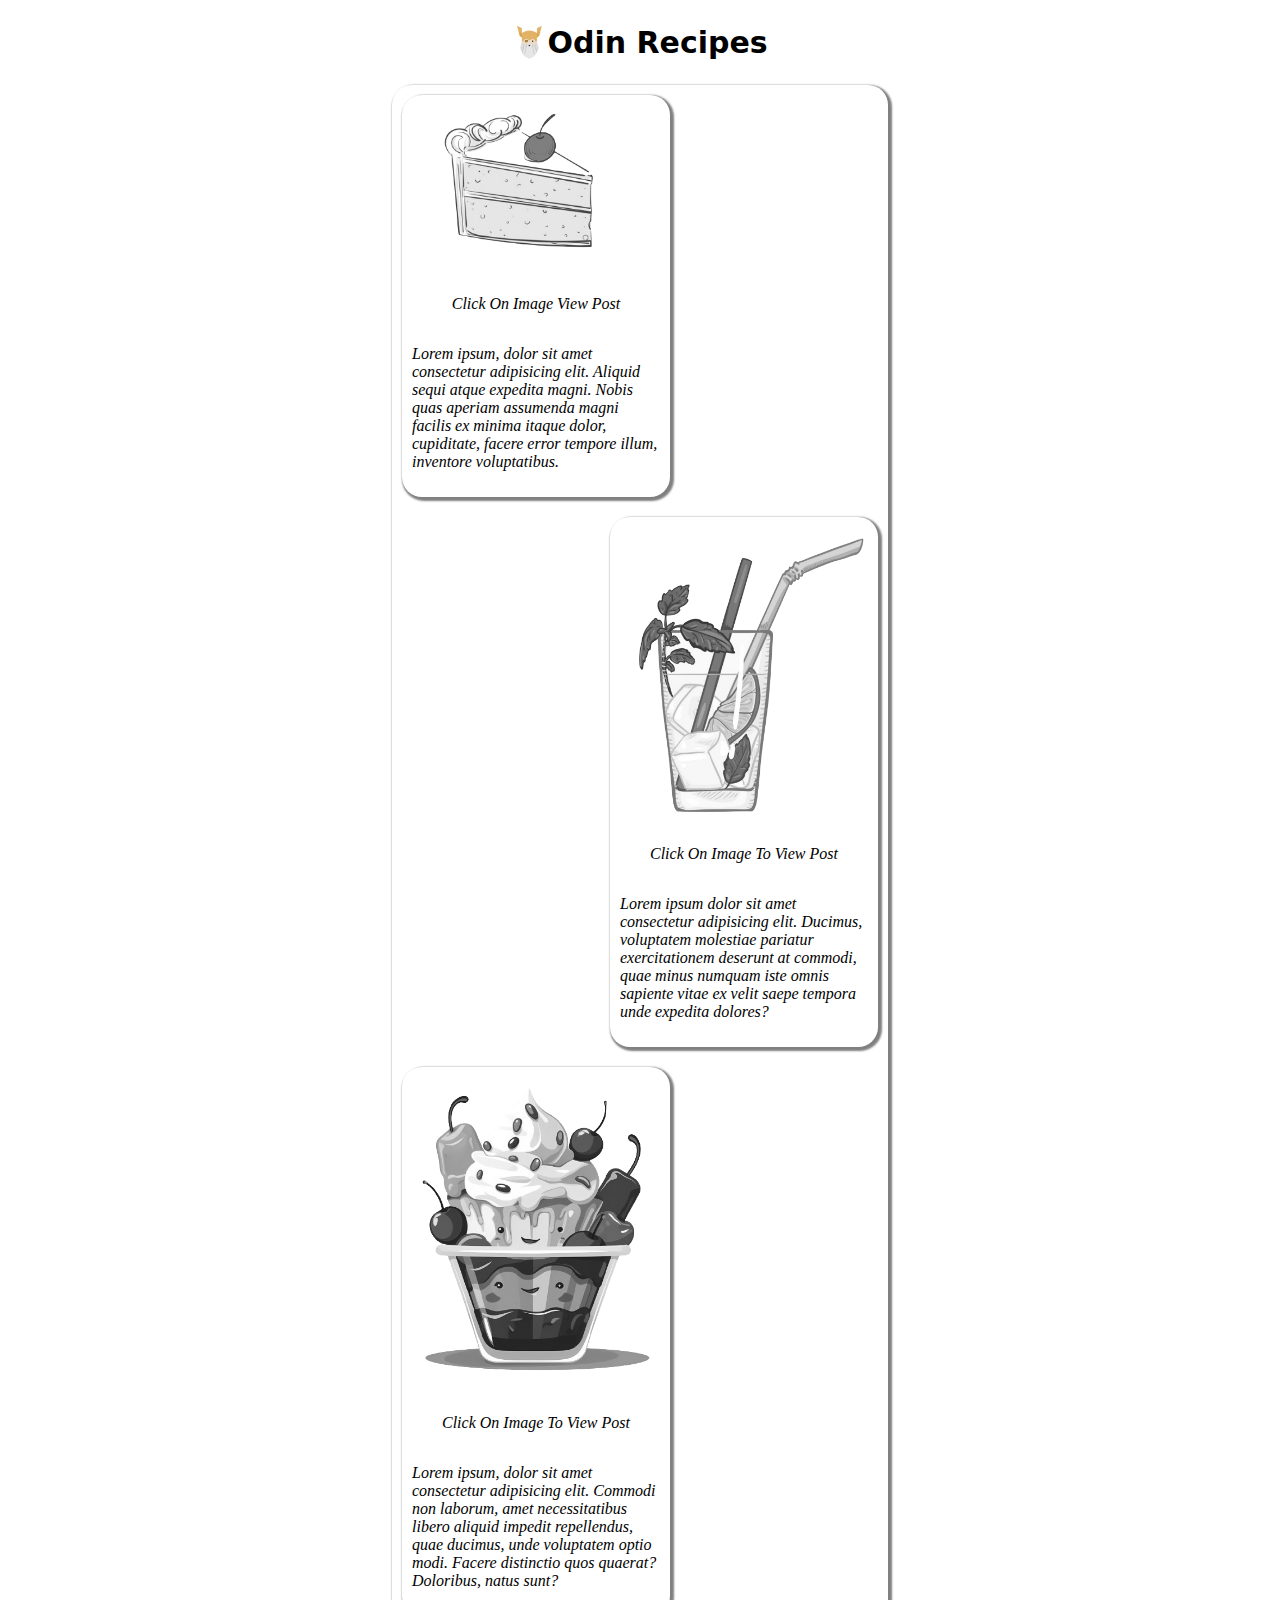
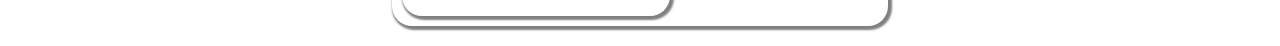
<file: index.html>
<!DOCTYPE html>
<html lang="en">
<head>
    <meta charset="UTF-8">
    <meta name="viewport" content="width=device-width, initial-scale=1.0">
    <title>odin-recipes</title>
    <link rel="stylesheet" href="style.css">
</head>
<body>
    <div class="heading">
        <img src="./recipes/images/logo/TOP-logo.png" alt="The Odin Project Logo">
        <h2>Odin Recipes</h2>
    </div>
    <div class="container">
        <div class="card">
            <a href="./recipes/cake.html"><img src="./index-page-images/cake.png" alt="Cake"></a>
            <p>Click On Image View Post</p>
            <p>Lorem ipsum, dolor sit amet consectetur adipisicing elit. Aliquid sequi atque expedita magni. Nobis quas aperiam assumenda magni facilis ex minima itaque dolor, cupiditate, facere error tempore illum, inventore voluptatibus.</p>
        </div>
        <div class="card second">
            <a href="./recipes/mojito.html"><img src="./index-page-images/mojito.png" alt=""></a>
            <p>Click On Image To View Post</p>
            <p>Lorem ipsum dolor sit amet consectetur adipisicing elit. Ducimus, voluptatem molestiae pariatur exercitationem deserunt at commodi, quae minus numquam iste omnis sapiente vitae ex velit saepe tempora unde expedita dolores?</p>
        </div>
        <div class="card">
            <a href="./recipes/ice-cream.html"><img src="./index-page-images/ice-cream.png" alt="Ice Cream"></a>
            <p>Click On Image To View Post</p>
            <p>Lorem ipsum, dolor sit amet consectetur adipisicing elit. Commodi non laborum, amet necessitatibus libero aliquid impedit repellendus, quae ducimus, unde voluptatem optio modi. Facere distinctio quos quaerat? Doloribus, natus sunt?</p>
        </div>
    </div>
</body>
</html>
</file>
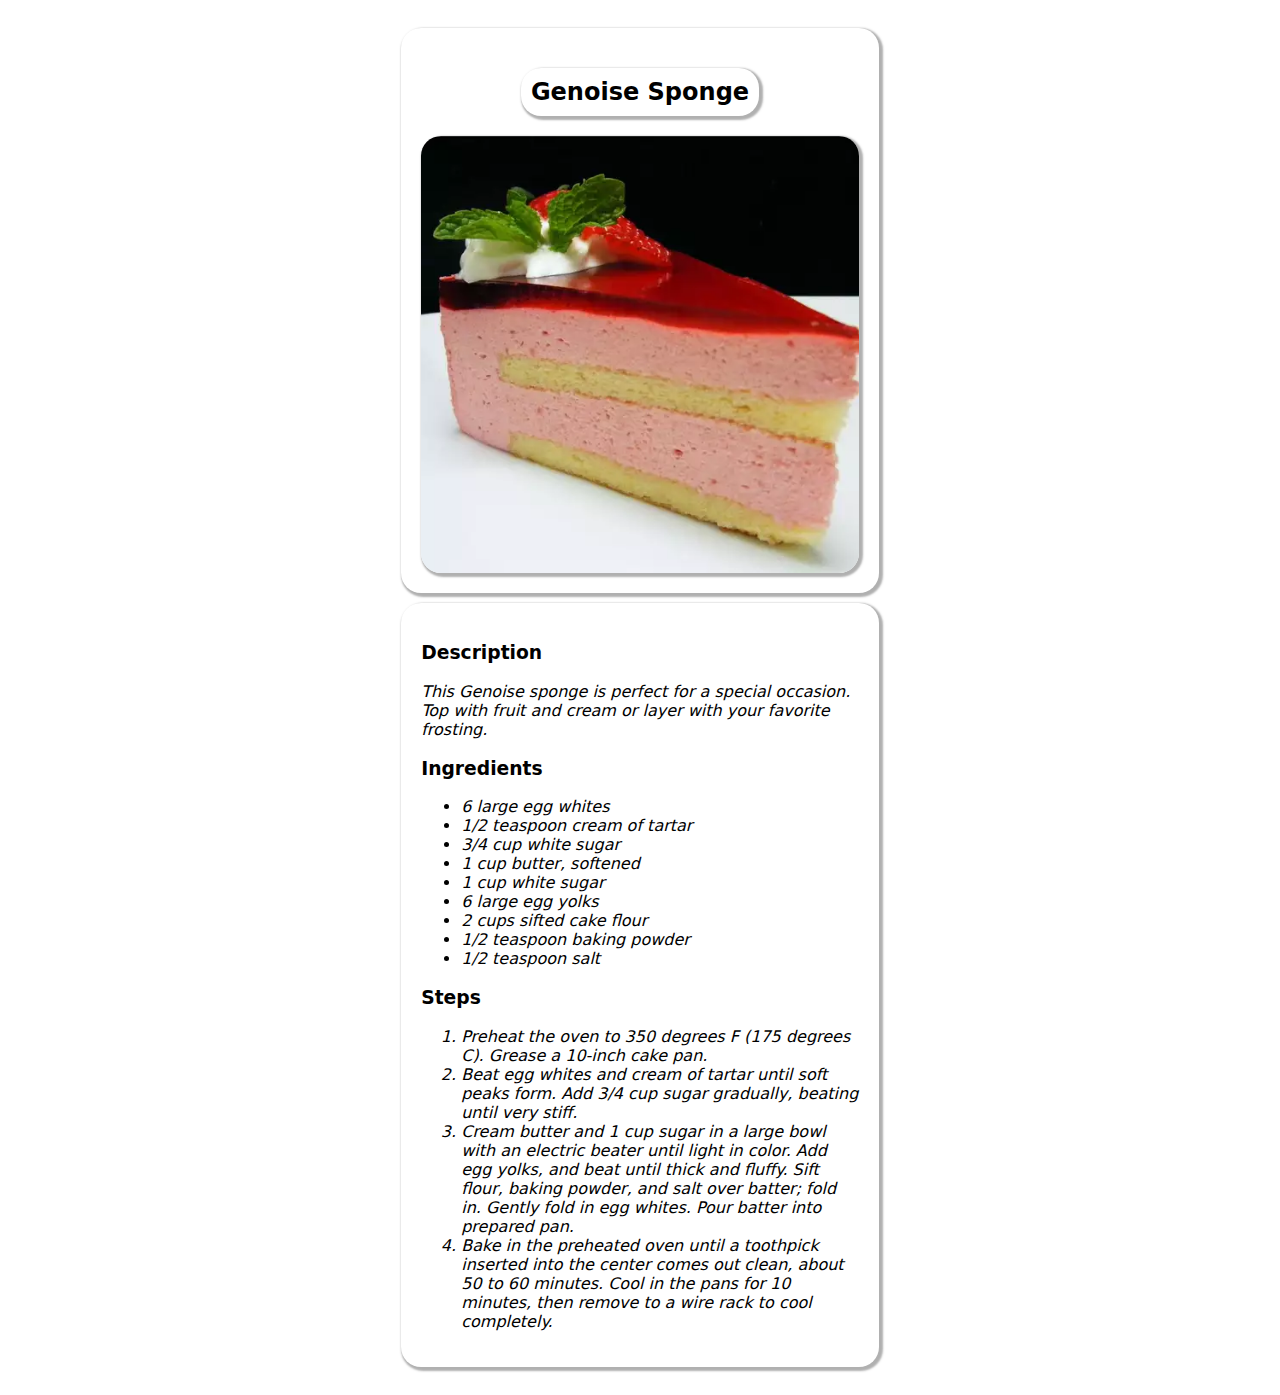
<file: recipes/cake.html>
<!DOCTYPE html>
<html lang="en">
  <head>
    <meta charset="UTF-8" />
    <meta name="viewport" content="width=device-width, initial-scale=1.0" />
    <title>Cake Recipe</title>
    <link rel="stylesheet" href="recipe-page-style.css" />
  </head>
  <body>
    <div class="container">
      <div class="recipe-image">
        <h2>Genoise Sponge</h2>
        <img src="./images/recipe-page-images/Genoise-sponge.webp" alt="" />
      </div>
      <div class="description">
        <h3>Description</h3>
        <p>
          This Genoise sponge is perfect for a special occasion. Top with fruit
          and cream or layer with your favorite frosting.
        </p>
        <h3>Ingredients</h3>
        <ul>
          <li>6 large egg whites</li>
          <li>1/2 teaspoon cream of tartar</li>
          <li>3/4 cup white sugar</li>
          <li>1 cup butter, softened</li>
          <li>1 cup white sugar</li>
          <li>6 large egg yolks</li>
          <li>2 cups sifted cake flour</li>
          <li>1/2 teaspoon baking powder</li>
          <li>1/2 teaspoon salt</li>
        </ul>
        <div>
          <h3>Steps</h3>
          <ol>
            <li>
              Preheat the oven to 350 degrees F (175 degrees C). Grease a
              10-inch cake pan.
            </li>
            <li>
              Beat egg whites and cream of tartar until soft peaks form. Add 3/4
              cup sugar gradually, beating until very stiff.
            </li>
            <li>
              Cream butter and 1 cup sugar in a large bowl with an electric
              beater until light in color. Add egg yolks, and beat until thick
              and fluffy. Sift flour, baking powder, and salt over batter; fold
              in. Gently fold in egg whites. Pour batter into prepared pan.
            </li>
            <li>
              Bake in the preheated oven until a toothpick inserted into the
              center comes out clean, about 50 to 60 minutes. Cool in the pans
              for 10 minutes, then remove to a wire rack to cool completely.
            </li>
          </ol>
        </div>
      </div>
    </div>
  </body>
</html>
</file>
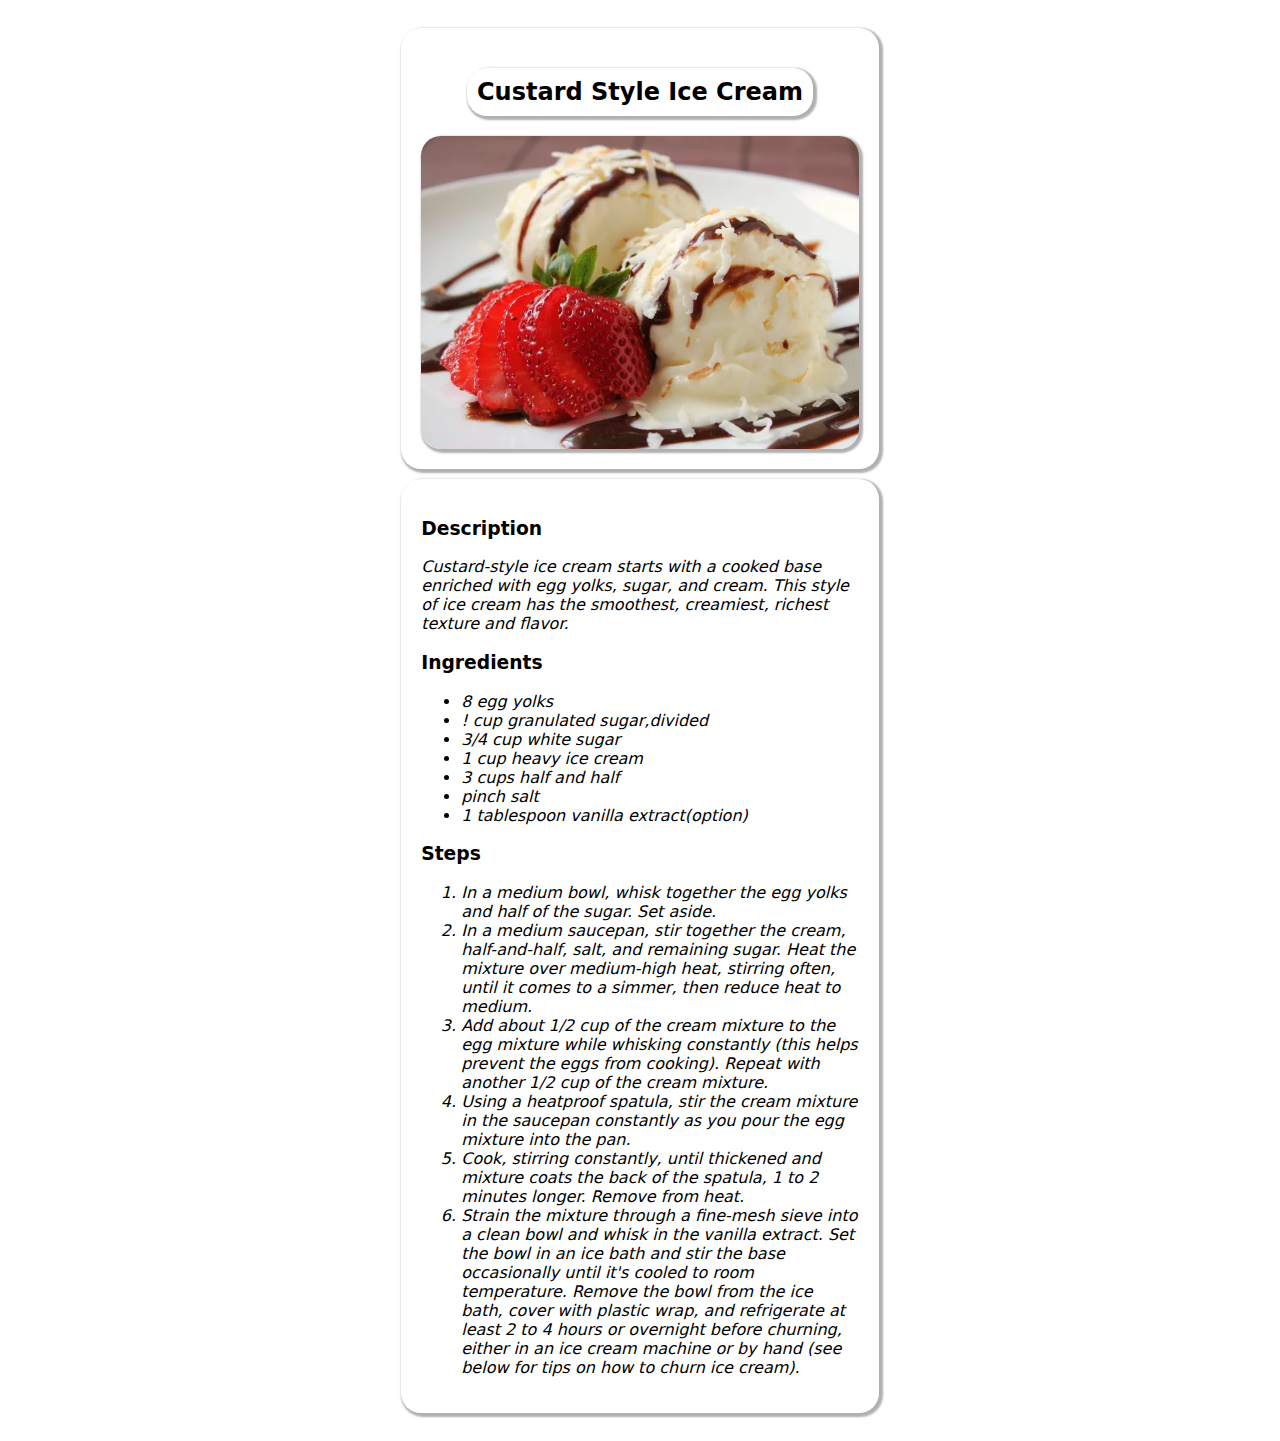
<file: recipes/ice-cream.html>
<!DOCTYPE html>
<html lang="en">
  <head>
    <meta charset="UTF-8" />
    <meta name="viewport" content="width=device-width, initial-scale=1.0" />
    <title>Ice Cream</title>
    <link rel="stylesheet" href="recipe-page-style.css" />
  </head>
  <body>
    <div class="container">
      <div class="recipe-image">
        <h2>Custard Style Ice Cream</h2>
        <img src="./images/recipe-page-images/ice-cream.webp" alt="" />
      </div>
      <div class="description">
        <h3>Description</h3>
        <p>
          Custard-style ice cream starts with a cooked base enriched with egg
          yolks, sugar, and cream. This style of ice cream has the smoothest,
          creamiest, richest texture and flavor.
        </p>
        <h3>Ingredients</h3>
        <ul>
          <li>8 egg yolks</li>
          <li>! cup granulated sugar,divided</li>
          <li>3/4 cup white sugar</li>
          <li>1 cup heavy ice cream</li>
          <li>3 cups half and half</li>
          <li>pinch salt</li>
          <li>1 tablespoon vanilla extract(option)</li>
        </ul>
        <div>
          <h3>Steps</h3>
          <ol>
            <li>
              In a medium bowl, whisk together the egg yolks and half of the
              sugar. Set aside.
            </li>
            <li>
              In a medium saucepan, stir together the cream, half-and-half,
              salt, and remaining sugar. Heat the mixture over medium-high heat,
              stirring often, until it comes to a simmer, then reduce heat to
              medium.
            </li>
            <li>
              Add about 1/2 cup of the cream mixture to the egg mixture while
              whisking constantly (this helps prevent the eggs from cooking).
              Repeat with another 1/2 cup of the cream mixture.
            </li>
            <li>
              Using a heatproof spatula, stir the cream mixture in the saucepan
              constantly as you pour the egg mixture into the pan.
            </li>
            <li>
              Cook, stirring constantly, until thickened and mixture coats the
              back of the spatula, 1 to 2 minutes longer. Remove from heat.
            </li>
            <li>
              Strain the mixture through a fine-mesh sieve into a clean bowl and
              whisk in the vanilla extract. Set the bowl in an ice bath and stir
              the base occasionally until it's cooled to room temperature.
              Remove the bowl from the ice bath, cover with plastic wrap, and
              refrigerate at least 2 to 4 hours or overnight before churning,
              either in an ice cream machine or by hand (see below for tips on
              how to churn ice cream).
            </li>
          </ol>
        </div>
      </div>
    </div>
  </body>
</html>
</file>
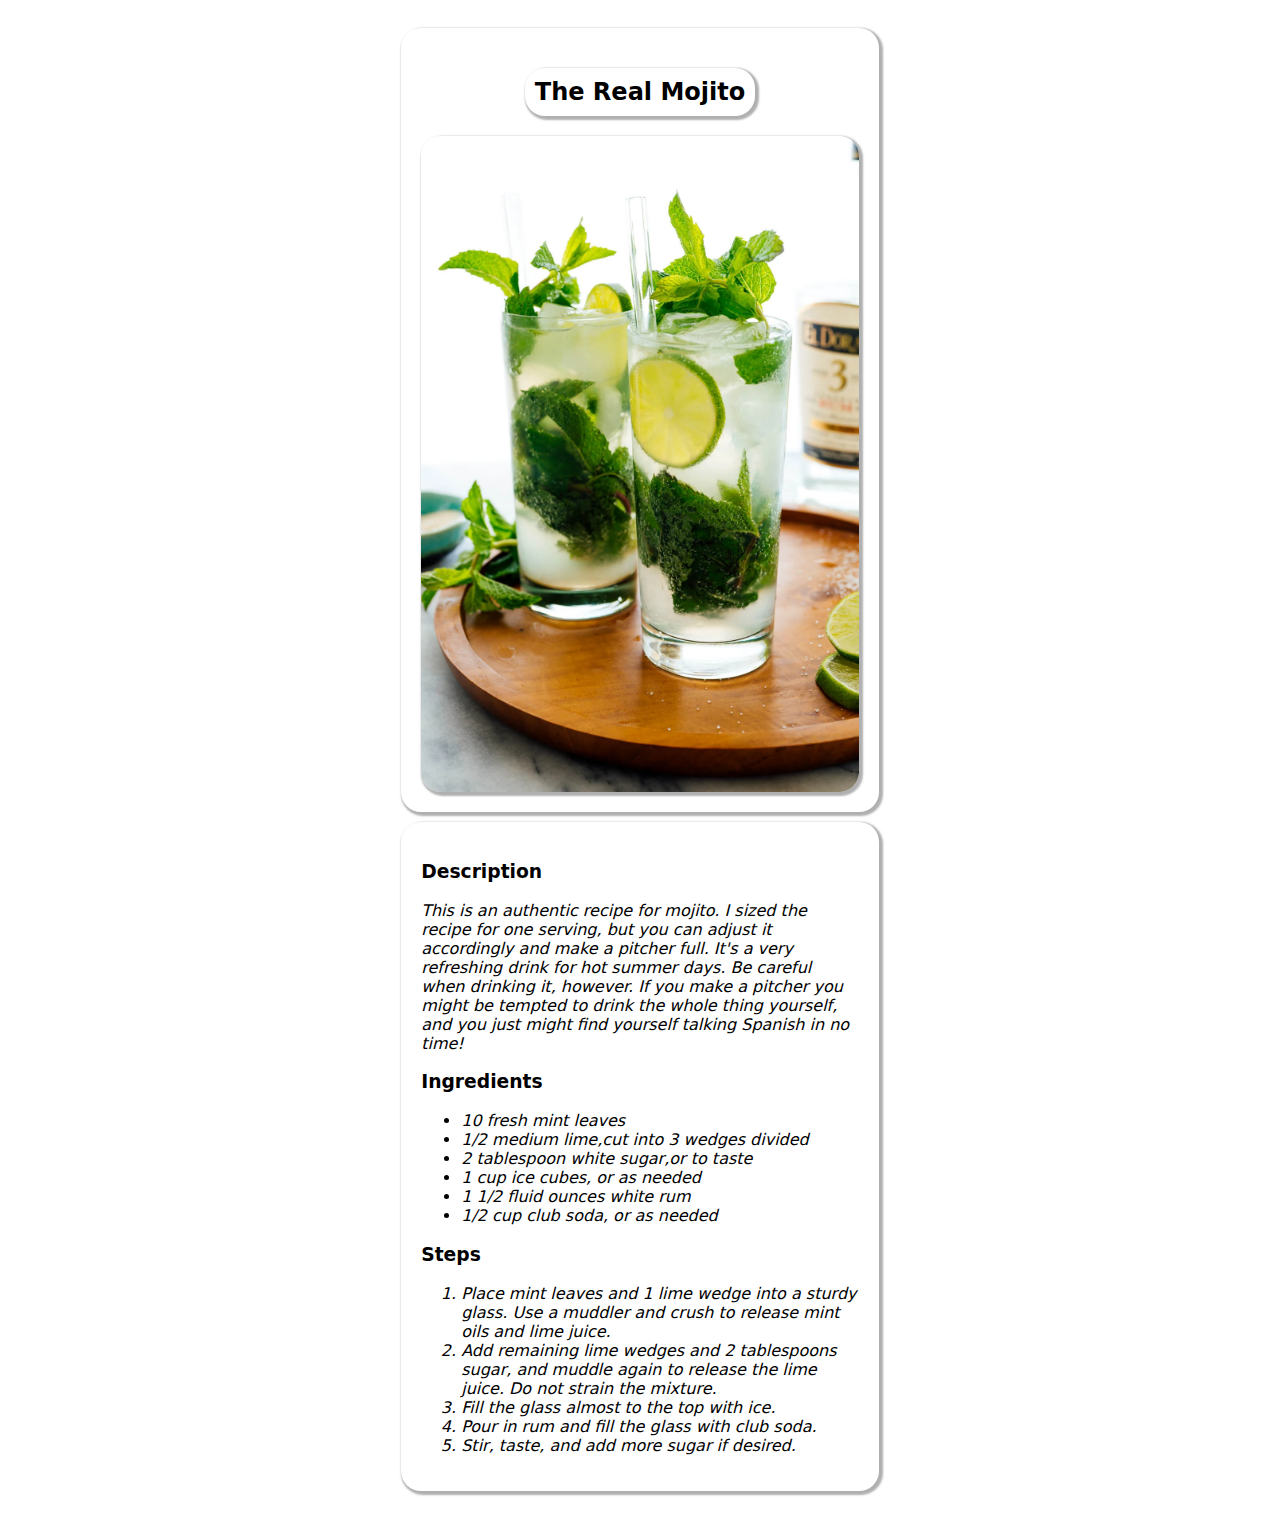
<file: recipes/mojito.html>
<!DOCTYPE html>
<html lang="en">
  <head>
    <meta charset="UTF-8" />
    <meta name="viewport" content="width=device-width, initial-scale=1.0" />
    <title>Mojito</title>
    <link rel="stylesheet" href="recipe-page-style.css" />
  </head>
  <body>
    <div class="container">
      <div class="recipe-image">
        <h2>The Real Mojito</h2>
        <img src="./images/recipe-page-images/mojito.webp" alt="" />
      </div>
      <div class="description">
        <h3>Description</h3>
        <p>
          This is an authentic recipe for mojito. I sized the recipe for one
          serving, but you can adjust it accordingly and make a pitcher full.
          It's a very refreshing drink for hot summer days. Be careful when
          drinking it, however. If you make a pitcher you might be tempted to
          drink the whole thing yourself, and you just might find yourself
          talking Spanish in no time!
        </p>
        <h3>Ingredients</h3>
        <ul>
          <li>10 fresh mint leaves</li>
          <li>1/2 medium lime,cut into 3 wedges divided</li>
          <li>2 tablespoon white sugar,or to taste</li>
          <li>1 cup ice cubes, or as needed</li>
          <li>1 1/2 fluid ounces white rum</li>
          <li>1/2 cup club soda, or as needed</li>
        </ul>
        <div>
          <h3>Steps</h3>
          <ol>
            <li>
              Place mint leaves and 1 lime wedge into a sturdy glass. Use a
              muddler and crush to release mint oils and lime juice.
            </li>
            <li>
              Add remaining lime wedges and 2 tablespoons sugar, and muddle
              again to release the lime juice. Do not strain the mixture.
            </li>
            <li>Fill the glass almost to the top with ice.</li>
            <li>Pour in rum and fill the glass with club soda.</li>
            <li>Stir, taste, and add more sugar if desired.</li>
          </ol>
        </div>
      </div>
    </div>
  </body>
</html>
</file>
<file: style.css>
body{
    display: flex;
    flex-direction: column;
    align-items: center;
    flex-wrap: wrap;
    text-wrap: wrap;
    margin:0 20px 20px 20px;
}

.heading{
    display: flex;
    justify-content: center;
    align-items: center;
    h2{
        font-size: 30px;
        font-family: system-ui, -apple-system, BlinkMacSystemFont, 'Segoe UI', Roboto, Oxygen, Ubuntu, Cantarell, 'Open Sans', 'Helvetica Neue', sans-serif;
    }
}

.heading img{
    max-height: 35.19px;
    max-width: 48px;
}

.container{
    display: flex;
    flex-direction: column;
    border: 0px solid grey;
    max-width: 100%;
    box-shadow: 2px 2px 2px 2px grey;
    border-radius: 20px;
    flex-wrap: wrap;
}

.card{
    max-width: 50%;
    display: flex;
    flex-direction: column;
    justify-content: center;
    align-items: center;

}

.card img{
    max-width: 100%;
    filter: grayscale(100%);
    transition: filter 0.3s ease-in-out;
}

.card img:hover{
    filter: grayscale(0%);
}

.card{
    border: 0px solid grey;
    margin: 10px;
    padding: 10px;
    box-shadow: 2px 2px 2px 2px grey;
    border-radius: 20px;
}

.card.second{
    align-self: flex-end;
}

.card p{
    font-style: italic;
}


@media screen and (min-width:700px){
    .container {
        max-width: 40%;
    }
}
</file>
<file: recipes/recipe-page-style.css>
body{
    display: flex;
    flex-direction: column;
    flex-wrap: wrap;
    text-wrap: wrap;
    align-items: center;
    padding: 10px;
}

.recipe-image{
    display: flex;
    flex-direction: column;
    font-family: system-ui, -apple-system, BlinkMacSystemFont, 'Segoe UI', Roboto, Oxygen, Ubuntu, Cantarell, 'Open Sans', 'Helvetica Neue', sans-serif;
    justify-content: center;
    align-items: center;
    max-width: 100%;
    box-shadow: 2px 2px 2px 2px rgba(128, 128, 128, 0.625);
    border-radius: 20px;
    padding: 20px;
    margin: 10px;
}  

.recipe-image img{
    max-width: 100%;
    border-radius: 20px;
    box-shadow: 2px 2px 2px 2px rgba(128, 128, 128, 0.625);
}

.recipe-image h2{
    box-shadow: 2px 2px 2px 2px rgba(128, 128, 128, 0.625);
    border-radius: 20px;
    justify-self: center;
    padding: 10px;
}


.description{
    margin-top: 10px;
    font-family: system-ui, -apple-system, BlinkMacSystemFont, 'Segoe UI', Roboto, Oxygen, Ubuntu, Cantarell, 'Open Sans', 'Helvetica Neue', sans-serif;
    border-radius: 20px;
    box-shadow: 2px 2px 2px 2px rgba(128, 128, 128, 0.625);
    padding: 10px;
    margin: 10px;
}


.description p{
    font-weight: 500;
    font-style: italic;
}


.description li{
    font-style: italic;
}


@media screen and (min-width: 700px) {
    .container{
        max-width: 40%;
    }

    .description{
        padding: 20px;
    }
}
</file>
